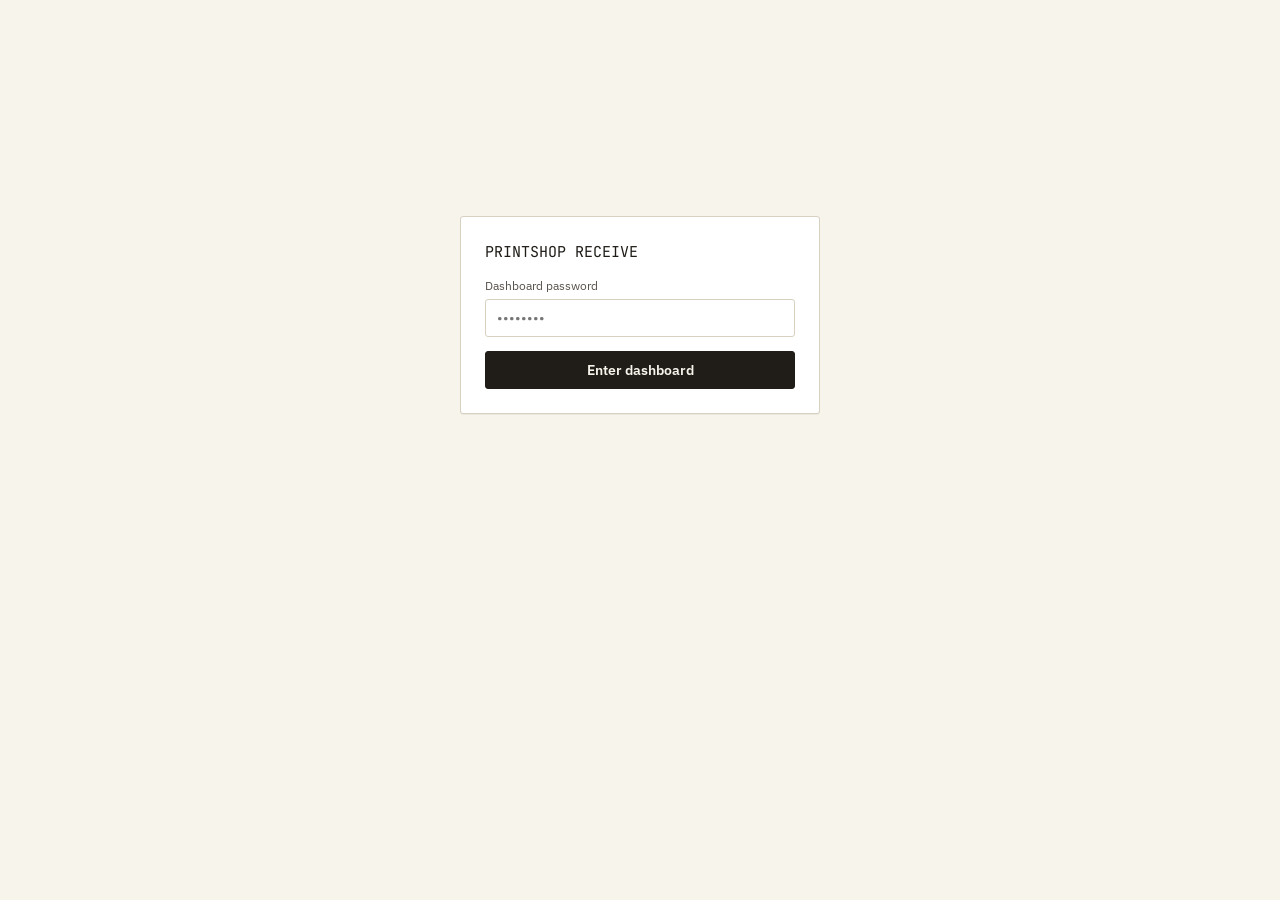
<file: index.html>
<!doctype html>
<html lang="en">
    <head>
        <!-- Google tag (gtag.js) -->
        <script async src="https://www.googletagmanager.com/gtag/js?id=G-KBE3EBNVWY"></script>
        <script>
            window.dataLayer = window.dataLayer || [];
            function gtag() {
                dataLayer.push(arguments);
            }
            gtag("js", new Date());

            gtag("config", "G-KBE3EBNVWY");
        </script>
        <meta charset="utf-8" />
        <meta name="viewport" content="width=device-width, initial-scale=1" />
        <title>Printshop Receive</title>
        <link rel="icon" href='data:image/svg+xml,<svg xmlns="http://www.w3.org/2000/svg" viewBox="0 0 100 100"><text y=".9em" font-size="90">📁</text></svg>' />
        <link rel="preconnect" href="https://fonts.googleapis.com" />
        <link href="https://fonts.googleapis.com/css2?family=IBM+Plex+Sans:wght@400;600;700&family=JetBrains+Mono:wght@500;700&display=swap" rel="stylesheet" />
        <link rel="stylesheet" href="css/style.css" />
    </head>
    <body>
        <!-- Login -->
        <div id="login" class="center">
            <div class="card">
                <div class="brand mono" style="margin-bottom: 14px">PRINTSHOP <span>RECEIVE</span></div>
                <div class="field">
                    <label>Dashboard password</label>
                    <input type="password" id="loginPw" placeholder="••••••••" />
                </div>
                <button id="loginBtn" style="width: 100%">Enter dashboard</button>
                <p id="loginError" class="muted hidden" style="color: var(--brand); margin-top: 10px"></p>
            </div>
        </div>

        <!-- Dashboard -->
        <div id="dash" class="wrap hidden">
            <header class="top">
                <div class="brand mono"><span id="shopNameHead">PRINT SHOP</span></div>
                <div>
                    <button class="secondary" id="changePwBtn">Change password</button>
                    <button class="brand" id="receiveBtn">+ Receive files</button>
                </div>
            </header>

            <div id="orders"></div>
        </div>

        <!-- New receive-link modal -->
        <div id="receiveModal" class="center hidden" style="position: fixed; inset: 0; background: rgba(32, 29, 24, 0.4)">
            <div class="card">
                <h3 style="margin-top: 0">New receive link</h3>
                <div class="field">
                    <label>Customer name</label>
                    <input type="text" id="newCustomerName" placeholder="e.g. Juan Dela Cruz" />
                </div>
                <div class="field">
                    <label>Note to customer (visible to customer)</label>
                    <input type="text" id="newFolderName" placeholder="e.g. Juan - Thesis" />
                </div>
                <button id="createOrderBtn" style="width: 100%">Generate link</button>
                <p class="muted" style="margin-top: 6px">Link expires 24 hours after you generate it.</p>
                <div id="newLinkBox" class="hidden" style="margin-top: 14px">
                    <label>Share this with your customer — isolated to just this order</label>
                    <div class="link-box">
                        <input type="text" id="newLinkInput" readonly />
                        <button class="secondary" id="copyLinkBtn">Copy</button>
                    </div>
                </div>
                <button class="secondary" id="closeReceiveModal" style="width: 100%; margin-top: 10px; margin-left: 0">Close</button>
            </div>
        </div>

        <!-- Change dashboard password modal -->
        <div id="changePwModal" class="center hidden" style="position: fixed; inset: 0; background: rgba(32, 29, 24, 0.4)">
            <div class="card">
                <h3 style="margin-top: 0">Change dashboard password</h3>
                <div class="field">
                    <label>Current password</label>
                    <input type="password" id="oldPwInput" />
                </div>
                <div class="field">
                    <label>New password</label>
                    <input type="password" id="newPwInput" />
                </div>
                <button id="savePwBtn" style="width: 100%">Save</button>
                <p id="changePwError" class="muted hidden" style="color: var(--brand)"></p>
                <button class="secondary" id="closeChangePwModal" style="width: 100%; margin-top: 10px; margin-left: 0">Close</button>
            </div>
        </div>

        <!-- Print view -->
        <div id="printView" class="hidden"></div>

        <script src="js/vars.js"></script>
        <script src="js/helpers.js"></script>
        <script src="js/toast.js"></script>
        <script src="js/ping.js"></script>
        <script src="js/config.js"></script>
        <script src="js/supabase.js"></script>
        <script src="js/admin.js"></script>
    </body>
</html>
</file>
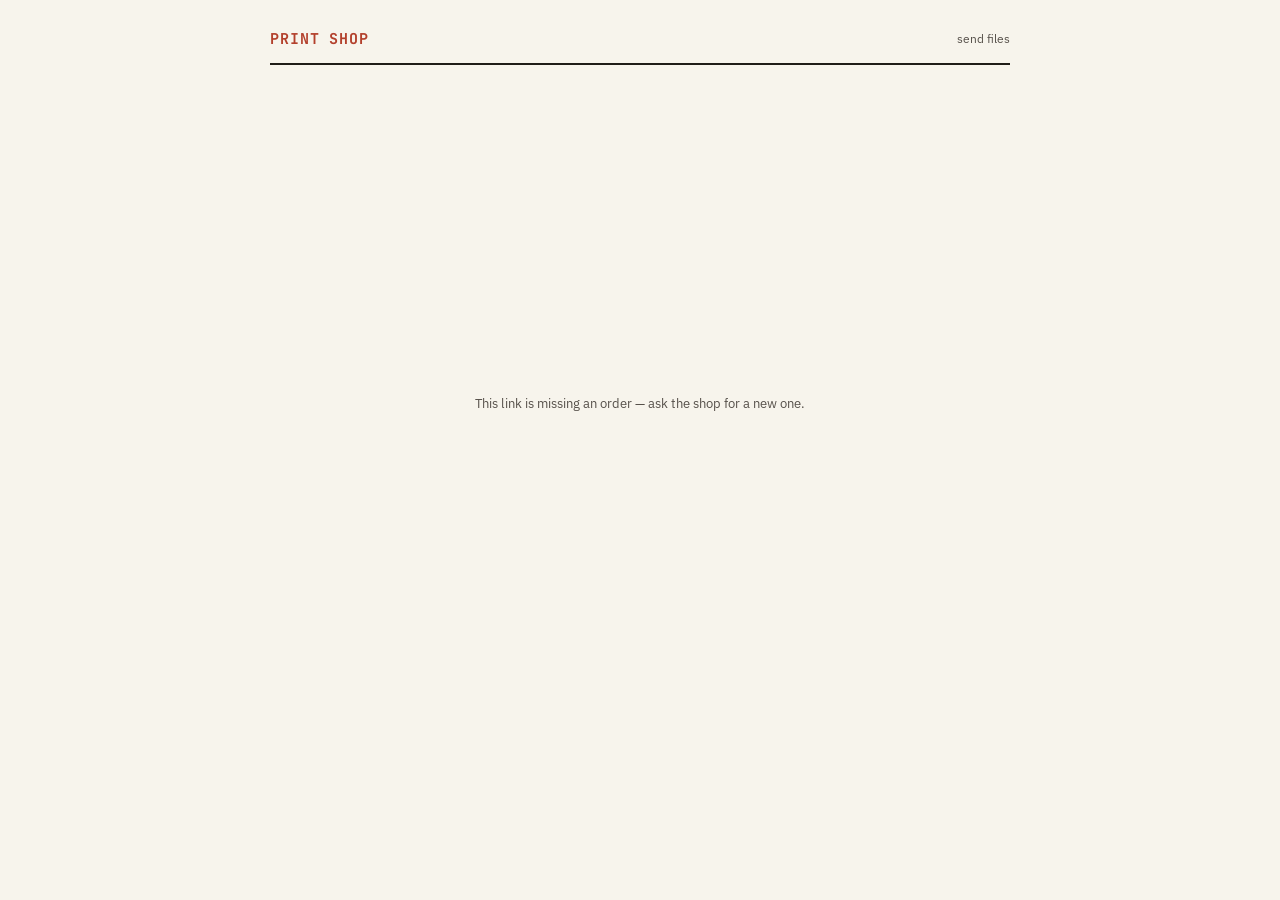
<file: send.html>
<!doctype html>
<html lang="en">
    <head>
        <!-- Google tag (gtag.js) -->
        <script async src="https://www.googletagmanager.com/gtag/js?id=G-KBE3EBNVWY"></script>
        <script>
            window.dataLayer = window.dataLayer || [];
            function gtag() {
                dataLayer.push(arguments);
            }
            gtag("js", new Date());

            gtag("config", "G-KBE3EBNVWY");
        </script>
        <meta charset="utf-8" />
        <meta name="viewport" content="width=device-width, initial-scale=1" />
        <title>Send files</title>
        <link rel="icon" href='data:image/svg+xml,<svg xmlns="http://www.w3.org/2000/svg" viewBox="0 0 100 100"><text y=".9em" font-size="90">📁</text></svg>' />
        <link rel="preconnect" href="https://fonts.googleapis.com" />
        <link href="https://fonts.googleapis.com/css2?family=IBM+Plex+Sans:wght@400;600;700&family=JetBrains+Mono:wght@500;700&display=swap" rel="stylesheet" />
        <link rel="stylesheet" href="css/style.css" />
    </head>
    <body>
        <div class="wrap">
            <header class="top">
                <div class="brand"><span id="shopName">Print Shop</span></div>
                <div class="tag">send files</div>
            </header>

            <!-- Main upload / status view -->
            <div id="main" class="hidden">
                <div class="ticket">
                    <div class="order-no mono" id="orderNo">ORDER —</div>
                    <div class="folder" id="folderLabel">—</div>
                    <div id="statusStamp"></div>
                </div>

                <div id="uploadArea">
                    <div class="ticket">
                        <label for="fileInput" class="upload-label"> <span class="upload-icon">⬆</span> Upload Files </label>
                        <p class="muted">Choose the files you want printed. You can add more before you're done.</p>
                        <input type="file" id="fileInput" multiple hidden />
                    </div>
                </div>

                <button id="addFilesBtn" class="primary" style="margin-top: 12px">+ Add Files</button>
                <div id="uploadedFiles" style="margin-top: 20px"></div>
                <div id="fileList" style="margin-top: 14px"></div>

                <p class="muted" id="reopenNote">You can bookmark this page and reopen it anytime to check your order's status.</p>
            </div>

            <div id="loading" class="center">
                <p class="muted">Loading…</p>
            </div>
        </div>

        <script src="js/vars.js"></script>
        <script src="js/helpers.js"></script>
        <script src="js/ping.js"></script>
        <script src="js/config.js"></script>
        <script src="js/supabase.js"></script>
        <script src="js/indexedDB.js"></script>
        <script src="js/send.js"></script>
    </body>
</html>
</file>
<file: css/style.css>
/* ============================================================
   Printshop Receive — visual identity
   Palette: bond paper + ink + rubber-stamp status colors
   Type: JetBrains Mono for order numbers/stamps, IBM Plex Sans for body
   Signature: perforated claim-ticket divider between shop & customer views
   ============================================================ */

:root {
    --paper: #f7f4ec;
    --paper-dim: #efeadd;
    --ink: #201d18;
    --ink-soft: #56504a;
    --line: #d8d0c0;
    --brand: #b3402c; /* rubber-stamp red */
    --stamp-canceled: #b3261e;
    --stamp-received: #2b5fa8;
    --stamp-printing: #a8781f;
    --stamp-ready: #2f7d4f;
    --stamp-uploading: #8a8377;
    --radius: 3px;
    --shadow: 0 1px 0 rgba(32, 29, 24, 0.06);
}

* {
    box-sizing: border-box;
}

html,
body {
    margin: 0;
    padding: 0;
    background: var(--paper);
    color: var(--ink);
    font-family:
        "IBM Plex Sans",
        -apple-system,
        "Segoe UI",
        sans-serif;
    font-size: 15px;
    line-height: 1.5;
}

.mono {
    font-family: "JetBrains Mono", ui-monospace, SFMono-Regular, Menlo, monospace;
}

a {
    color: var(--brand);
}

.wrap {
    max-width: 780px;
    margin: 0 auto;
    padding: 28px 20px 80px;
}

header.top {
    display: flex;
    align-items: center;
    justify-content: space-between;
    gap: 16px;
    border-bottom: 2px solid var(--ink);
    padding-bottom: 12px;
    margin-bottom: 24px;
}

header.top .brand {
    font-family: "JetBrains Mono", monospace;
    font-weight: 700;
    font-size: 15px;
    letter-spacing: 0.06em;
    text-transform: uppercase;
}

header.top .brand span {
    color: var(--brand);
}

header.top .tag {
    font-size: 12px;
    color: var(--ink-soft);
}

header.top > div:last-child {
    display: flex;
    gap: 8px;
}

/* Mobile */
@media (max-width: 600px) {
    header.top {
        flex-direction: column;
        align-items: stretch;
        gap: 12px;
    }

    header.top .brand {
        text-align: center;
        font-size: 16px;
    }

    header.top > div:last-child {
        display: flex;
        flex-direction: column;
        gap: 10px;
    }

    header.top > div:last-child button {
        width: 100%;
    }
}

/* ---------- Claim ticket (signature element) ---------- */
.ticket {
    background: #fff;
    border: 1px solid var(--line);
    border-radius: var(--radius);
    box-shadow: var(--shadow);
    padding: 18px 20px;
    margin-bottom: 16px;
    position: relative;
}

.ticket::before {
    content: "";
    position: absolute;
    left: 0;
    right: 0;
    top: 0;
    height: 0;
    border-top: 2px dashed transparent;
}

.perf {
    position: relative;
    height: 0;
    margin: 18px -20px;
    border-top: 2px dashed var(--line);
}
.perf::before,
.perf::after {
    content: "";
    position: absolute;
    top: -9px;
    width: 18px;
    height: 18px;
    background: var(--paper);
    border-radius: 50%;
}
.perf::before {
    left: -9px;
}
.perf::after {
    right: -9px;
}

.ticket .order-no {
    font-family: "JetBrains Mono", monospace;
    font-size: 12px;
    color: var(--ink-soft);
    letter-spacing: 0.04em;
}

.ticket .folder {
    font-size: 17px;
    font-weight: 600;
    margin: 2px 0 10px;
}

/* ---------- Stamps (status badges) ---------- */
.stamp {
    display: inline-flex;
    align-items: center;
    gap: 6px;
    font-family: "JetBrains Mono", monospace;
    font-size: 11px;
    font-weight: 700;
    letter-spacing: 0.08em;
    text-transform: uppercase;
    padding: 5px 10px;
    border: 1.5px solid currentColor;
    border-radius: 2px;
    transform: rotate(-1.5deg);
}
.stamp.uploading {
    color: var(--stamp-uploading);
}
.stamp.received {
    color: var(--stamp-received);
}
.stamp.printing {
    color: var(--stamp-printing);
}
.stamp.ready {
    color: var(--stamp-ready);
}
.stamp.picked_up {
    color: var(--ink-soft);
    text-decoration: line-through;
    transform: none;
}
.stamp.canceled {
    color: var(--stamp-canceled);
    border-color: var(--stamp-canceled);
    text-decoration: line-through;
    transform: none;
}

/* ---------- Buttons & inputs ---------- */
button,
.btn {
    font-family: inherit;
    font-size: 13.5px;
    font-weight: 600;
    padding: 9px 16px;
    border-radius: var(--radius);
    border: 1.5px solid var(--ink);
    background: var(--ink);
    color: var(--paper);
    cursor: pointer;
}
button.secondary,
.btn.secondary {
    background: transparent;
    color: var(--ink);
}
button.brand {
    background: var(--brand);
    border-color: var(--brand);
    color: #fff;
}
button:disabled {
    opacity: 0.5;
    cursor: not-allowed;
}

input[type="text"],
input[type="password"] {
    font-family: inherit;
    font-size: 14px;
    padding: 9px 11px;
    border: 1.5px solid var(--line);
    border-radius: var(--radius);
    background: #fff;
    width: 100%;
}

label {
    font-size: 12px;
    color: var(--ink-soft);
    display: block;
    margin-bottom: 4px;
}
.field {
    margin-bottom: 14px;
}

/* ---------- Progress bar ---------- */
.progress {
    height: 8px;
    background: var(--paper-dim);
    border-radius: 4px;
    overflow: hidden;
    margin: 8px 0;
}
.progress > i {
    display: block;
    height: 100%;
    background: var(--brand);
    width: 0%;
    transition: width 0.15s ease;
}

/* ---------- File rows ---------- */
.file-row {
    display: flex;
    align-items: center;
    justify-content: space-between;
    padding: 8px 0;
    border-top: 1px solid var(--paper-dim);
    font-size: 13.5px;
}
.file-row:first-child {
    border-top: none;
}
.file-row .name {
    font-family: "JetBrains Mono", monospace;
}
.file-row .size {
    color: var(--ink-soft);
    font-size: 12px;
}

/* ---------- Misc ---------- */
.center {
    display: flex;
    align-items: center;
    justify-content: center;
    min-height: 70vh;
}
.card {
    background: #fff;
    border: 1px solid var(--line);
    border-radius: var(--radius);
    padding: 24px;
    box-shadow: var(--shadow);
    max-width: 360px;
    width: 100%;
}
.muted {
    color: var(--ink-soft);
    font-size: 13px;
}
.link-box {
    display: flex;
    gap: 8px;
    align-items: center;
}
.link-box input {
    font-family: "JetBrains Mono", monospace;
    font-size: 12.5px;
}
.row {
    display: flex;
    gap: 10px;
    align-items: flex-end;
}
.row > .field {
    flex: 1;
}
.empty {
    text-align: center;
    padding: 60px 20px;
    color: var(--ink-soft);
}
.hidden {
    display: none !important;
}

@media print {
    body * {
        visibility: hidden;
    }
}

/* Gallery View */

.file-gallery {
    display: grid;
    grid-template-columns: repeat(auto-fill, minmax(160px, 1fr));
    gap: 16px;
    padding: 4px;
}

.file-card {
    border-radius: 12px;
    overflow: hidden;
    background: #fff;
    box-shadow:
        0 1px 3px rgba(0, 0, 0, 0.08),
        0 1px 2px rgba(0, 0, 0, 0.04);
    border: 1px solid #eee;
    transition:
        transform 0.15s ease,
        box-shadow 0.15s ease;
}

.file-card:hover {
    transform: translateY(-2px);
    box-shadow: 0 6px 16px rgba(0, 0, 0, 0.1);
}

.file-thumb-wrap {
    aspect-ratio: 1 / 1;
    background: linear-gradient(135deg, #f8f9fb, #eef0f4);
    cursor: pointer;
    position: relative;
    overflow: hidden;
}

.file-thumb {
    width: 100%;
    height: 100%;
    object-fit: cover;
    display: block;
    transition: transform 0.2s ease;
}

.file-thumb-wrap:hover .file-thumb {
    transform: scale(1.04);
}

.file-thumb--loading {
    background: linear-gradient(90deg, #eee 25%, #f5f5f5 50%, #eee 75%);
    background-size: 200% 100%;
    animation: shimmer 1.4s infinite;
}

@keyframes shimmer {
    0% {
        background-position: 200% 0;
    }
    100% {
        background-position: -200% 0;
    }
}

.file-thumb--icon {
    display: flex;
    align-items: center;
    justify-content: center;
    font-size: 2.75rem;
    cursor: default;
}

.file-meta {
    display: flex;
    align-items: flex-start;
    gap: 8px;
    padding: 10px 12px;
}

.file-line {
    flex-shrink: 0;
    font-size: 0.7rem;
    font-weight: 600;
    color: #4c515b;
    background: #f3f4f6;
    border-radius: 6px;
    padding: 2px 6px;
    margin-top: 1px;
}

.file-info {
    display: flex;
    flex-direction: column;
    min-width: 0;
    gap: 2px;
}

.file-name {
    font-size: 0.82rem;
    font-weight: 500;
    color: #1f2937;
    white-space: nowrap;
    overflow: hidden;
    text-overflow: ellipsis;
}

.file-size {
    font-size: 0.72rem;
    color: #9ca3af;
}

.lightbox-overlay {
    position: fixed;
    inset: 0;
    background: rgba(0, 0, 0, 0.85);
    display: flex;
    align-items: center;
    justify-content: center;
    z-index: 1000;
    cursor: zoom-out;
    animation: fadeIn 0.15s ease;
}

@keyframes fadeIn {
    from {
        opacity: 0;
    }
    to {
        opacity: 1;
    }
}

.lightbox-content img {
    max-width: 90vw;
    max-height: 90vh;
    object-fit: contain;
    border-radius: 8px;
}

.lightbox-close {
    position: absolute;
    top: 20px;
    right: 28px;
    color: #fff;
    font-size: 2.2rem;
    cursor: pointer;
    line-height: 1;
}

/* send.html Choose Files Highlight */
.upload-label {
    display: inline-flex;
    align-items: center;
    gap: 8px;
    padding: 12px 24px;
    font-weight: 600;
    font-size: 1rem;
    color: #fff;
    background: #2563eb;
    border-radius: 8px;
    cursor: pointer;
    animation: pulse-attention 1.8s ease-in-out infinite;
}

.upload-icon {
    font-size: 1.1rem;
}

@keyframes pulse-attention {
    0%,
    100% {
        box-shadow: 0 0 0 0 rgba(37, 99, 235, 0.5);
        transform: scale(1);
    }
    50% {
        box-shadow: 0 0 0 10px rgba(37, 99, 235, 0);
        transform: scale(1.03);
    }
}

/* Optional: stop pulsing once user hovers/focuses, so it doesn't feel nagging */
.upload-label:hover,
.upload-label:focus-within {
    animation: none;
}
</file>
